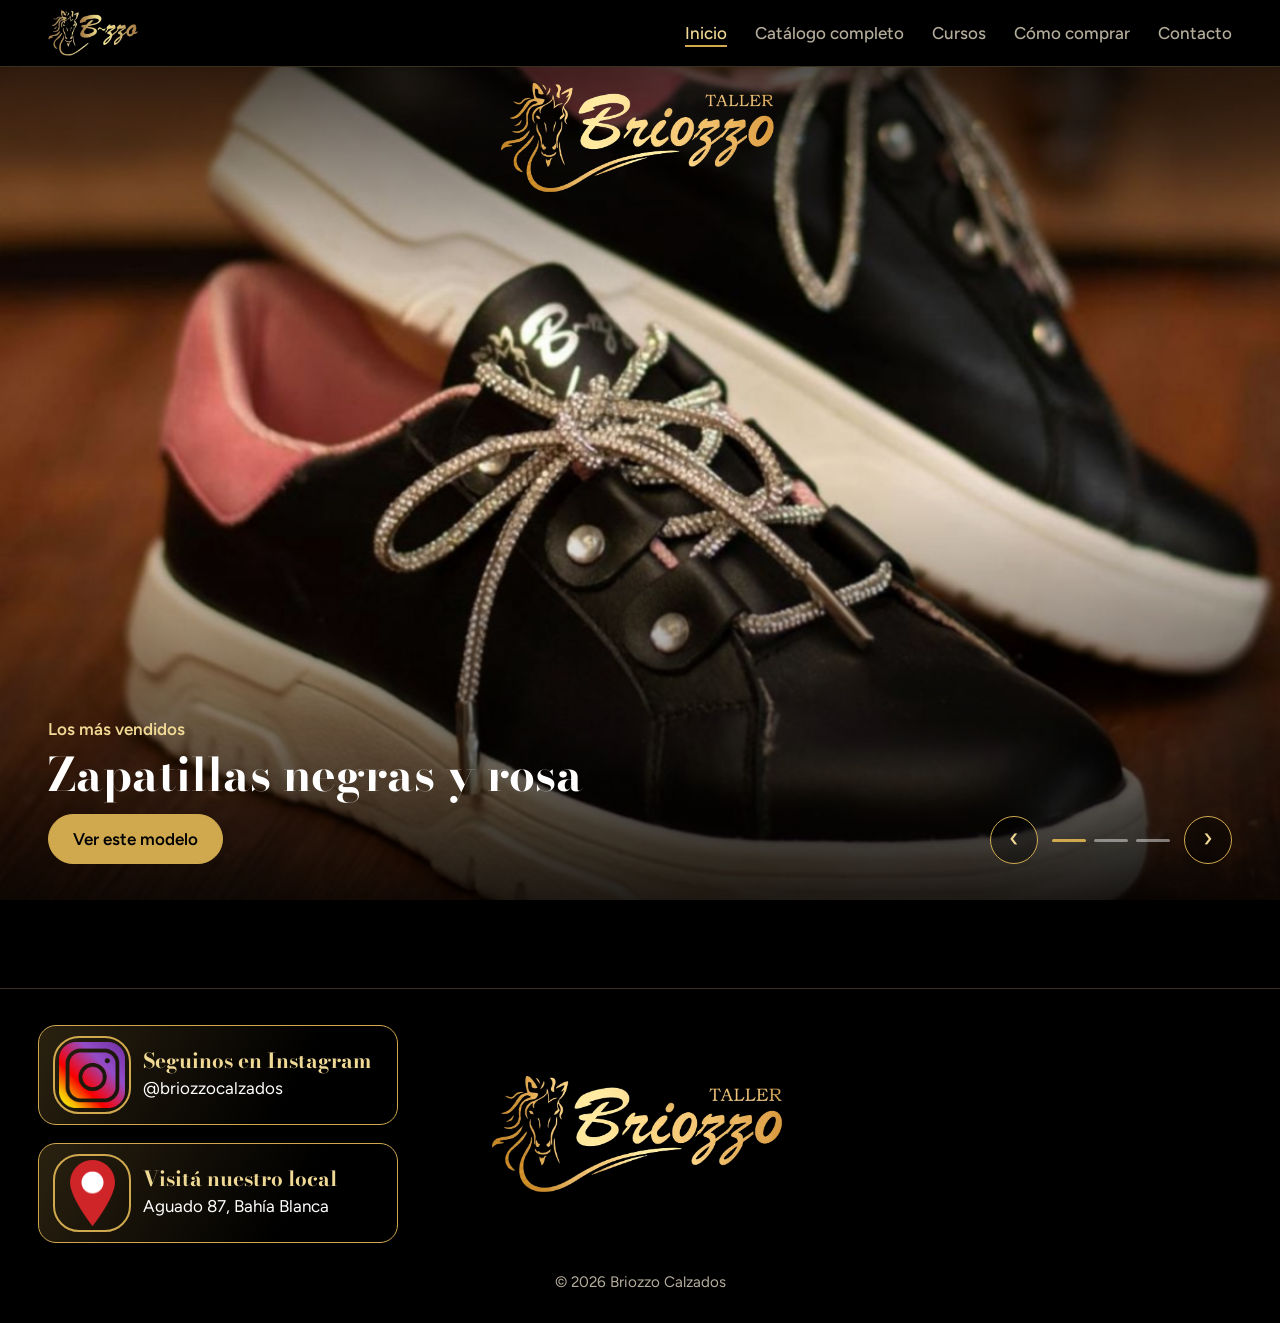
<file: index.html>
<!doctype html>
<html lang="es">
<head>
  <meta charset="utf-8">
  <meta name="viewport" content="width=device-width, initial-scale=1">
  <title>Briozzo Calzados</title>
  <meta name="description" content="Catálogo de Briozzo Calzados: zapatillas, sandalias, stilettos, chatitas y ojotas.">
  <link rel="icon" href="marca/caballo.png">
  <link rel="preconnect" href="https://fonts.googleapis.com">
  <link rel="preconnect" href="https://fonts.gstatic.com" crossorigin>
  <link href="https://fonts.googleapis.com/css2?family=Bodoni+Moda:opsz,wght@6..96,500;6..96,700&family=Figtree:wght@400;500;600&display=swap" rel="stylesheet">
  <link rel="stylesheet" href="estilos.css?v=17">
</head>
<body>
  <a class="saltar" href="#catalogo">Ir al catálogo</a>

  <div class="telon" aria-hidden="true"><img src="marca/logo.png" alt=""></div>

  <header class="nav">
    <a class="marca" href="#inicio" aria-label="Briozzo Calzados, inicio">
      <img src="marca/bzzo.png" alt="">
    </a>
    <nav aria-label="Principal">
      <a href="#inicio">Inicio</a>
      <a href="#catalogo">Catálogo completo</a>
      <a href="#cursos">Cursos</a>
      <a href="#como-comprar">Cómo comprar</a>
      <a href="#contacto">Contacto</a>
    </nav>
  </header>

  <main>
    <section class="vitrina" id="inicio">
      <h1 class="vitrina-logo"><img src="marca/logo.png" alt="Briozzo Calzados"></h1>

      <div class="carrusel" id="carrusel" tabindex="0" role="group"
           aria-label="Los más vendidos. Usá las flechas para cambiar de modelo y Enter para verlo.">
        <div class="pista" id="pista"></div>
      </div>

      <div class="vitrina-pie">
        <div class="vitrina-info">
          <p class="vitrina-etiqueta">Los más vendidos</p>
          <p class="vitrina-nombre" id="vitrina-nombre"></p>
          <button class="boton boton-oro" type="button" id="vitrina-ver">Ver este modelo</button>
        </div>
        <div class="vitrina-controles">
          <button class="flecha" type="button" id="vitrina-anterior" aria-label="Modelo anterior">‹</button>
          <div class="vitrina-puntos" id="vitrina-puntos"></div>
          <button class="flecha" type="button" id="vitrina-siguiente" aria-label="Modelo siguiente">›</button>
        </div>
      </div>
    </section>

    <section class="seccion" id="catalogo">
      <div class="catalogo-encabezado">
        <h2>Catálogo</h2>
        <div class="resultado-grupo">
          <p class="resultado" id="resultado" aria-live="polite"></p>
          <button class="quitar-filtros" type="button" id="quitar-filtros" hidden>Quitar filtros</button>
        </div>
      </div>
      <p class="catalogo-nota" id="catalogo-nota">Consultá precio y talles disponibles por WhatsApp.</p>

      <div class="filtros">
        <div class="categorias" id="categorias" role="group" aria-label="Tipo de calzado"></div>
        <div class="colores" id="colores" role="group" aria-label="Color"></div>
        <label class="buscar">
          <span class="visualmente-oculto">Buscar modelo</span>
          <input type="search" id="buscar" placeholder="Buscar modelo" autocomplete="off">
        </label>
      </div>

      <div class="filtro-stock" id="filtro-stock" hidden>
        <h3 id="talles-titulo">¿Qué talle buscás?</h3>
        <div class="tira" id="filtro-talles" role="group" aria-labelledby="talles-titulo"></div>
        <label class="solo-stock">
          <input type="checkbox" id="solo-stock">
          <span>Ocultar agotados</span>
        </label>
        <ul class="leyenda" aria-label="Referencias de stock">
          <li><span class="talle" data-estado="hay">38</span> Hay stock</li>
          <li><span class="talle" data-estado="pocos">38</span> Últimos pares</li>
          <li><span class="talle" data-estado="agotado">38</span> Agotado</li>
        </ul>
      </div>

      <div class="grilla-marco"><ul class="grilla" id="grilla"></ul></div>

      <div class="vacio" id="vacio" hidden>
        <h3>No hay modelos con esos filtros</h3>
        <p>Probá con otro tipo de calzado o color.</p>
        <button class="boton boton-linea" type="button" id="limpiar">Quitar filtros</button>
      </div>
    </section>

    <section class="seccion" id="cursos">
      <h2>Cursos de confección</h2>
      <div class="cursos">
        <div class="cursos-texto">
          <p>En Taller Briozzo enseñamos el oficio de la confección de calzado de forma práctica y personalizada, en un ambiente cálido donde cada alumno aprende a su ritmo.</p>
          <p>Se ven diseño, moldería, corte, armado, colocación de suelas y terminaciones.</p>
          <p>Está dirigido a personas sin experiencia, emprendedores o curiosos que quieran crear su propio calzado.</p>
          <p>Consultanos por días, horarios, duración, materiales y costos.</p>
          <p class="cursos-cierre">Aprendé un oficio, desarrollá tu creatividad y hacé realidad el sueño de fabricar tus propios zapatos.</p>
        </div>
        <div class="cursos-lateral">
        <aside class="cursos-datos" aria-label="Horarios del curso">
          <h3>Horarios</h3>
          <dl class="cursos-horarios">
            <div><dt>Jueves</dt><dd>16 a 18</dd></div>
            <div><dt>Viernes</dt><dd>17:30 a 19:30</dd></div>
            <div><dt>Sábados</dt><dd>14 a 16 y 16 a 18</dd></div>
          </dl>
          <a class="boton boton-oro" id="curso-consultar" target="_blank" rel="noopener">Consultar por el curso</a>
        </aside>
        <ul class="cursos-notas">
          <li>Los materiales son aparte.</li>
          <li>El taller cuenta con herramientas, no es necesario que las compres.</li>
        </ul>
        </div>
      </div>
    </section>

    <section class="seccion" id="como-comprar">
      <h2>Cómo comprar</h2>
      <ol class="pasos">
        <li>
          <h3>Elegí el modelo</h3>
          <p>Abrí cualquier calzado y acercá la foto para ver los detalles.</p>
        </li>
        <li>
          <h3>Escribinos por WhatsApp</h3>
          <p>El mensaje se escribe solo, con el modelo que elegiste.</p>
        </li>
        <li>
          <h3>Confirmá talle y precio</h3>
          <p>Te respondemos con la disponibilidad de tu talle.</p>
        </li>
      </ol>
    </section>

    <section class="seccion" id="contacto">
      <h2>Contacto</h2>
      <div class="contacto">
        <div class="contacto-info">
          <h3>¿Tenés una consulta?</h3>
          <p>Escribinos y te respondemos por WhatsApp.</p>
          <dl id="contacto-datos"></dl>
        </div>
        <form class="contacto-form" id="contacto-form">
          <label>
            <span>Tu nombre</span>
            <input type="text" name="nombre" required autocomplete="name">
          </label>
          <label>
            <span>Tu consulta</span>
            <textarea name="consulta" rows="4" required></textarea>
          </label>
          <button class="boton boton-oro" type="submit">Enviar por WhatsApp</button>
        </form>
      </div>
    </section>
  </main>

  <footer class="pie">
    <div class="pie-contacto">
      <a class="boton-pie boton-pie-instagram" id="pie-instagram" target="_blank" rel="noopener">
        <span class="boton-pie-icono"><img src="marca/instagram.webp" alt=""></span>
        <span class="pie-texto">
          <strong>Seguinos en Instagram</strong>
          <span id="pie-usuario"></span>
        </span>
      </a>
      <a class="boton-pie boton-pie-local" id="pie-local" target="_blank" rel="noopener">
        <span class="boton-pie-icono"><img src="marca/ubicacion.png" alt=""></span>
        <span class="pie-texto">
          <strong>Visitá nuestro local</strong>
          <span id="pie-direccion"></span>
        </span>
      </a>
    </div>
    <img class="pie-logo" src="marca/logo.png" alt="Briozzo Calzados">
    <p class="pie-derechos">© <span id="anio"></span> Briozzo Calzados</p>
  </footer>

  <dialog class="ficha" id="ficha" aria-labelledby="ficha-nombre">
    <button class="ficha-cerrar" type="button" id="ficha-cerrar" aria-label="Cerrar">×</button>
    <div class="ficha-imagen" id="ficha-imagen"><img id="ficha-foto" alt=""></div>
    <div class="ficha-cuerpo">
      <p class="ficha-tipo" id="ficha-tipo"></p>
      <h2 id="ficha-nombre"></h2>
      <p class="ficha-precio" id="ficha-precio"></p>
      <div id="ficha-stock" hidden>
        <h3 id="ficha-talles-titulo">Elegí tu talle</h3>
        <div class="tira" id="ficha-talles" role="group" aria-labelledby="ficha-talles-titulo"></div>
      </div>
      <p class="ficha-estado" id="ficha-estado" aria-live="polite"></p>
      <a class="boton boton-negro" id="ficha-whatsapp" target="_blank" rel="noopener">Consultar por WhatsApp</a>
      <div class="ficha-navegar">
        <button class="flecha" type="button" id="ficha-anterior" aria-label="Modelo anterior">‹</button>
        <button class="flecha" type="button" id="ficha-siguiente" aria-label="Modelo siguiente">›</button>
      </div>
    </div>
  </dialog>

  <script src="datos.js?v=17"></script>
  <script src="app.js?v=17"></script>
</body>
</html>
</file>
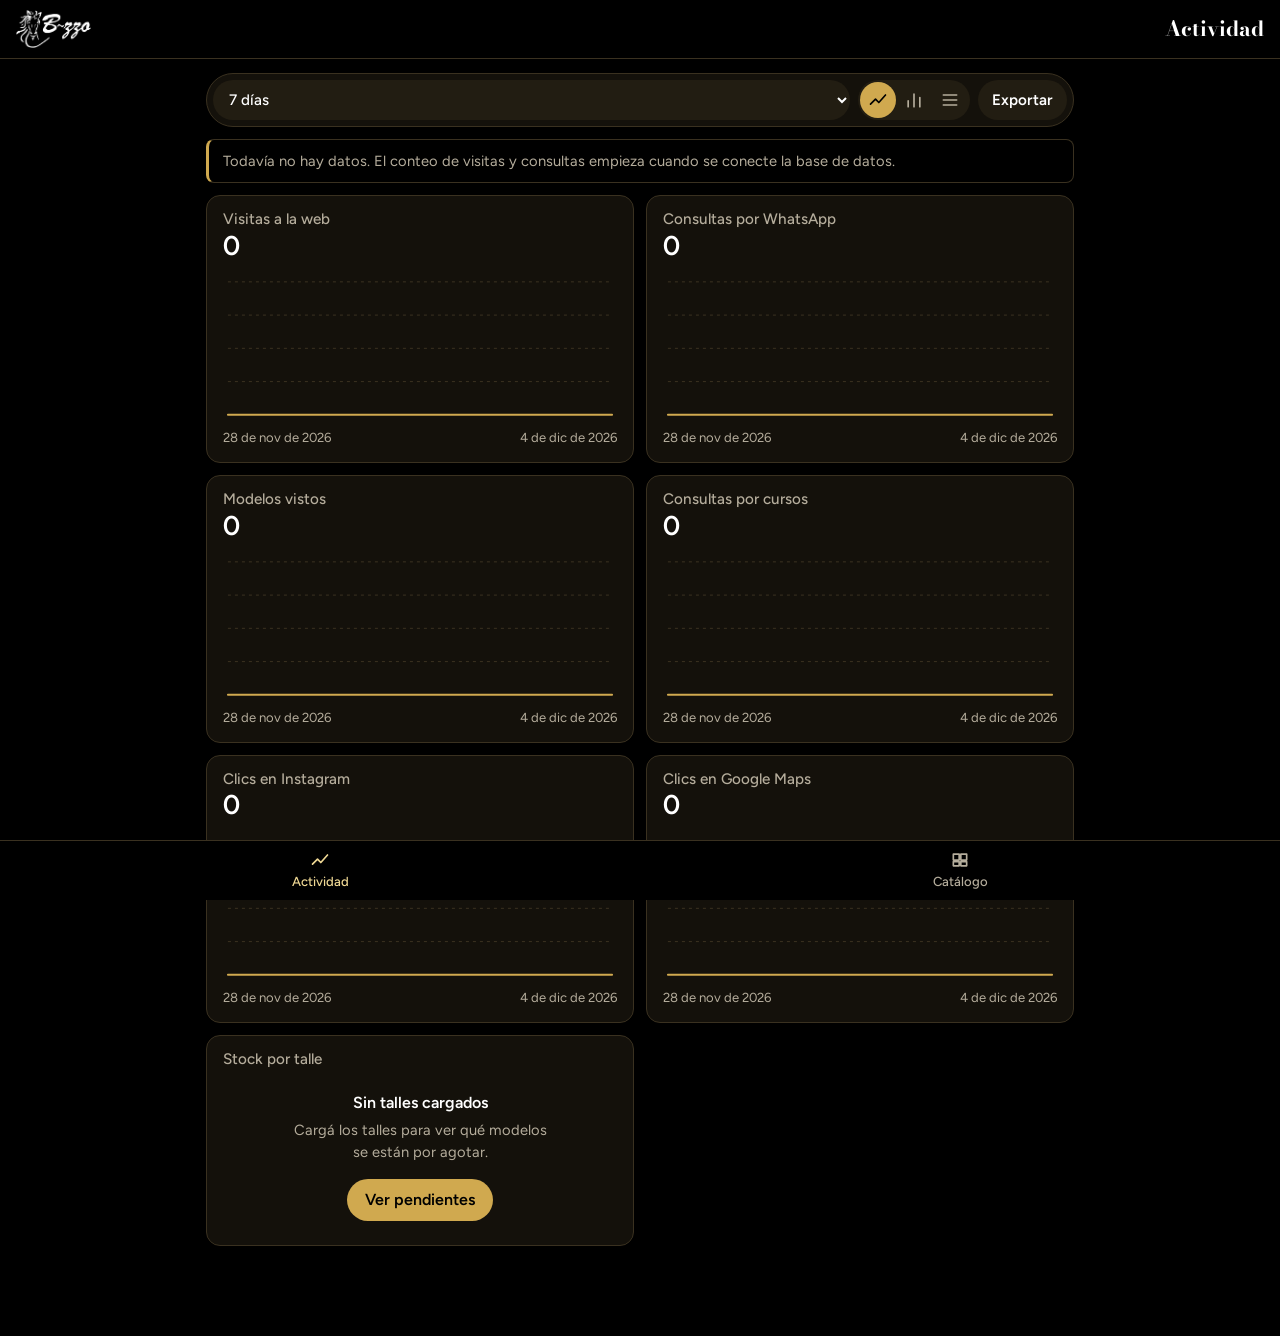
<file: panel/index.html>
<!doctype html>
<html lang="es">
<head>
  <meta charset="utf-8">
  <meta name="viewport" content="width=device-width, initial-scale=1, viewport-fit=cover">
  <meta name="robots" content="noindex">
  <meta name="theme-color" content="#000000">
  <meta name="apple-mobile-web-app-capable" content="yes">
  <meta name="apple-mobile-web-app-title" content="Briozzo">
  <title>Panel Briozzo</title>
  <link rel="manifest" href="manifest.webmanifest">
  <link rel="icon" href="icono-192.png">
  <link rel="apple-touch-icon" href="icono-192.png">
  <link rel="preconnect" href="https://fonts.googleapis.com">
  <link rel="preconnect" href="https://fonts.gstatic.com" crossorigin>
  <link href="https://fonts.googleapis.com/css2?family=Bodoni+Moda:opsz,wght@6..96,700&family=Figtree:wght@400;500;600&display=swap" rel="stylesheet">
  <link rel="stylesheet" href="panel.css?v=1">
</head>
<body>
  <header class="barra">
    <img src="../marca/bzzo-blanco.png" alt="Briozzo">
    <h1 id="titulo">Actividad</h1>
  </header>

  <main>
    <section id="actividad">
      <div class="herramientas">
        <label class="periodo">
          <span class="oculto">Período</span>
          <select id="periodo">
            <option value="7">7 días</option>
            <option value="30">30 días</option>
            <option value="90">90 días</option>
          </select>
        </label>
        <div class="vistas" role="group" aria-label="Forma de ver los datos">
          <button type="button" data-vista="linea" aria-label="Ver en líneas" aria-pressed="true">
            <svg viewBox="0 0 24 24" aria-hidden="true"><path d="M3 17l6-6 4 4 8-9"/></svg>
          </button>
          <button type="button" data-vista="barras" aria-label="Ver en barras" aria-pressed="false">
            <svg viewBox="0 0 24 24" aria-hidden="true"><path d="M5 20v-7M12 20V5M19 20v-11"/></svg>
          </button>
          <button type="button" data-vista="tabla" aria-label="Ver en tabla" aria-pressed="false">
            <svg viewBox="0 0 24 24" aria-hidden="true"><path d="M4 6h16M4 12h16M4 18h16"/></svg>
          </button>
        </div>
        <button class="exportar" type="button" id="exportar">Exportar</button>
      </div>

      <p class="aviso" id="aviso" hidden>Todavía no hay datos. El conteo de visitas y consultas empieza cuando se conecte la base de datos.</p>
      <div class="tarjetas" id="tarjetas"></div>
    </section>

    <section id="catalogo" hidden>
      <div class="cifras" id="cifras"></div>

      <article class="tarjeta">
        <h2>Modelos por tipo</h2>
        <div class="filas" id="por-tipo"></div>
      </article>

      <article class="tarjeta">
        <h2>Modelos por color</h2>
        <div class="filas" id="por-color"></div>
      </article>

      <article class="tarjeta">
        <h2>Pendientes de cargar</h2>
        <ul class="pendientes" id="pendientes"></ul>
      </article>
    </section>
  </main>

  <nav class="pestanas" aria-label="Secciones del panel">
    <a href="#actividad">
      <svg viewBox="0 0 24 24" aria-hidden="true"><path d="M3 17l6-6 4 4 8-9"/></svg>
      Actividad
    </a>
    <a href="#catalogo">
      <svg viewBox="0 0 24 24" aria-hidden="true"><path d="M4 5h7v7H4zM13 5h7v7h-7zM4 14h7v5H4zM13 14h7v5h-7z"/></svg>
      Catálogo
    </a>
  </nav>

  <script src="../datos.js?v=17"></script>
  <script src="actividad.js?v=1"></script>
  <script src="panel.js?v=1"></script>
</body>
</html>
</file>
<file: estilos.css>
:root {
  --negro: #000000;
  --blanco: #ffffff;
  --oro: #d0a94f;
  --oro-claro: #f0d995;
  --oro-oscuro: #80601a;
  --carbon: #14110b;
  --ancho: 1320px;
  --serif: "Bodoni Moda", Georgia, serif;
  --sans: "Figtree", system-ui, sans-serif;

  /* Colores que cambian cuando la página pasa a blanco */
  --fondo: var(--negro);
  --texto: var(--blanco);
  --suave: #b5ad9c;
  --linea: #3a3120;
  --panel: #14110b;
  --titulo: var(--oro-claro);
  --velo: rgba(0, 0, 0, .72);
}

body[data-tema="claro"] {
  --fondo: #e6e0d4;
  --texto: var(--negro);
  --suave: #4c4639;
  --linea: #cdc3ad;
  --panel: #f1ece1;
  --titulo: #6f5213;
  --velo: rgba(230, 224, 212, .82);
}

* { box-sizing: border-box; }
[hidden] { display: none !important; }

html { scroll-behavior: smooth; scroll-padding-top: 88px; }

body {
  margin: 0;
  background: var(--fondo);
  color: var(--texto);
  font: 400 1.0625rem/1.55 var(--sans);
  display: flex;
  flex-direction: column;
  min-height: 100svh;
  overflow-x: hidden;
  transition: background-color .2s ease, color .2s ease;
}

main { flex: 1; width: 100%; }
h2:focus { outline: none; }
h1, h2, h3, p, ul, ol, dl, dd { margin: 0; padding: 0; }
ul, ol { list-style: none; }
a { color: inherit; }
img { display: block; }
button, input, textarea { font: inherit; color: inherit; }

:focus-visible { outline: 2px solid var(--oro); outline-offset: 3px; }

.saltar {
  position: absolute;
  left: 16px;
  top: -60px;
  z-index: 60;
  background: var(--oro);
  color: var(--negro);
  padding: 8px 14px;
  border-radius: 8px;
}
.saltar:focus { top: 12px; }

.visualmente-oculto {
  position: absolute;
  width: 1px;
  height: 1px;
  overflow: hidden;
  clip-path: inset(50%);
  white-space: nowrap;
}

/* Entrada: el logo se revela en dorado y el telón sube */
.telon {
  position: fixed;
  inset: 0;
  z-index: 50;
  display: grid;
  place-items: center;
  background: var(--negro);
  pointer-events: none;
  animation: telon-subir .7s cubic-bezier(.76, 0, .24, 1) 1.5s forwards;
}
.telon img {
  width: min(70vw, 520px);
  clip-path: inset(0 100% 0 0);
  animation: telon-logo 1.1s cubic-bezier(.6, 0, .2, 1) .15s forwards;
}
@keyframes telon-logo { to { clip-path: inset(0 0 0 0); } }
@keyframes telon-subir { to { transform: translateY(-100%); visibility: hidden; } }

/* Navegación */
.nav {
  position: sticky;
  top: 0;
  z-index: 20;
  display: flex;
  align-items: center;
  gap: 32px;
  padding: 10px clamp(16px, 4vw, 48px);
  background: var(--velo);
  backdrop-filter: blur(14px);
  border-bottom: 1px solid var(--linea);
  transition: background-color .2s ease, border-color .2s ease;
}
.nav nav { display: flex; gap: 28px; margin-left: auto; }
.nav nav a { text-decoration: none; color: var(--suave); font-weight: 500; }
.nav nav a:hover { color: var(--titulo); }
.nav nav a[aria-current="page"] {
  color: var(--titulo);
  text-decoration: underline;
  text-decoration-color: var(--oro);
  text-decoration-thickness: 2px;
  text-underline-offset: 6px;
}

.marca { display: inline-flex; }
.marca img { height: 46px; width: auto; }
body[data-tema="claro"] .marca img { filter: brightness(.6); }

.boton {
  display: inline-block;
  padding: 11px 24px;
  border-radius: 999px;
  border: 1px solid var(--oro);
  font-weight: 600;
  text-align: center;
  text-decoration: none;
  cursor: pointer;
  transition: transform .2s ease, background-color .2s ease;
}
.boton:hover { transform: translateY(-2px); }
.boton-oro { background: var(--oro); color: var(--negro); }
.boton-oro:hover { background: var(--oro-claro); border-color: var(--oro-claro); }
.boton-linea { background: transparent; color: var(--titulo); }
.boton-linea:hover { background: var(--panel); }
.boton-negro { background: var(--negro); border-color: var(--negro); color: var(--blanco); }
.boton-negro:hover { background: var(--oro-oscuro); border-color: var(--oro-oscuro); }

.flecha {
  display: grid;
  place-items: center;
  flex: none;
  width: 48px;
  height: 48px;
  padding: 0 0 4px;
  background: transparent;
  border: 1px solid var(--oro);
  border-radius: 50%;
  color: var(--oro-claro);
  font-size: 1.7rem;
  line-height: 1;
  cursor: pointer;
}
.flecha:hover { background: var(--oro); color: var(--negro); }

/* Portada a pantalla completa con los más vendidos */
.vitrina {
  position: relative;
  height: calc(100svh - 67px);
  min-height: 460px;
  overflow: hidden;
  background: var(--negro);
}
.carrusel {
  position: absolute;
  inset: 0;
  overflow: hidden;
  cursor: grab;
  touch-action: pan-y;
  user-select: none;
}
.carrusel:active { cursor: grabbing; }
.carrusel:focus-visible { outline-offset: -6px; }
.pista {
  display: flex;
  height: 100%;
  transition: transform .9s cubic-bezier(.22, .7, .2, 1);
  will-change: transform;
}
.diapositiva { flex: 0 0 100%; height: 100%; }
.diapositiva img { display: block; width: 100%; height: 100%; object-fit: cover; pointer-events: none; }

/* Sombra arriba y abajo para que el logo y el texto se lean sobre cualquier foto */
.vitrina::after {
  content: "";
  position: absolute;
  inset: 0;
  z-index: 1;
  pointer-events: none;
  background: linear-gradient(rgba(0, 0, 0, .68), transparent 30%, transparent 50%, rgba(0, 0, 0, .86));
}
.vitrina-logo { position: absolute; z-index: 2; top: 14px; left: 50%; transform: translateX(-50%); pointer-events: none; }
.vitrina-logo img { width: clamp(180px, 22vw, 320px); height: auto; }

.vitrina-pie {
  position: absolute;
  z-index: 2;
  inset: auto clamp(16px, 4vw, 48px) clamp(18px, 4vh, 36px);
  display: flex;
  align-items: flex-end;
  justify-content: space-between;
  gap: 20px;
  pointer-events: none;
}
.vitrina-info { display: grid; justify-items: start; gap: 8px; min-width: 0; pointer-events: auto; }
.vitrina-etiqueta { color: var(--oro-claro); font-weight: 600; }
.vitrina-nombre { font: 700 clamp(1.7rem, 3.6vw, 3rem)/1.08 var(--serif); color: var(--blanco); }
.vitrina-info .boton { margin-top: 6px; }
.vitrina-controles { display: flex; align-items: center; gap: 14px; pointer-events: auto; }
.vitrina-puntos { display: flex; gap: 8px; }
.vitrina-puntos button {
  width: 34px;
  height: 24px;
  padding: 0;
  background: none;
  border: 0;
  cursor: pointer;
}
.vitrina-puntos button::before {
  content: "";
  display: block;
  height: 3px;
  border-radius: 2px;
  background: rgba(255, 255, 255, .45);
}
.vitrina-puntos button[aria-current]::before { background: var(--oro); }
.vitrina .flecha { background: rgba(0, 0, 0, .4); }
.vitrina .flecha:hover { background: var(--oro); }

/* Secciones */
.seccion {
  max-width: var(--ancho);
  margin: 0 auto;
  padding: 88px clamp(16px, 4vw, 48px) 0;
}
.seccion > h2, .catalogo-encabezado h2 {
  font: 700 clamp(2.4rem, 5vw, 3.8rem)/1.05 var(--serif);
  color: var(--titulo);
  transition: color .2s ease;
}
.catalogo-encabezado {
  display: flex;
  flex-wrap: wrap;
  justify-content: space-between;
  align-items: baseline;
  gap: 8px 16px;
}
.catalogo-nota { margin-top: 6px; color: var(--suave); }
.resultado-grupo { display: flex; align-items: baseline; gap: 12px; }
.resultado { color: var(--suave); }
.quitar-filtros {
  padding: 0;
  background: none;
  border: 0;
  color: var(--oro-claro);
  text-decoration: underline;
  cursor: pointer;
}

.filtros {
  display: flex;
  flex-wrap: wrap;
  align-items: center;
  gap: 14px 20px;
  margin-top: 24px;
}
.categorias { display: flex; flex-wrap: wrap; gap: 6px; }
.categorias button {
  padding: 8px 18px;
  border-radius: 999px;
  border: 1px solid var(--linea);
  background: transparent;
  cursor: pointer;
}
.categorias button:hover { border-color: var(--oro); }
.categorias button[aria-pressed="true"] {
  background: var(--oro);
  border-color: var(--oro);
  color: var(--negro);
  font-weight: 600;
}
.colores { display: flex; gap: 10px; }
.colores button {
  width: 30px;
  height: 30px;
  padding: 0;
  border: 1px solid #6a6050;
  border-radius: 50%;
  cursor: pointer;
  transition: transform .2s ease;
}
.colores button:hover { transform: scale(1.15); }
.colores button[aria-pressed="true"] {
  box-shadow: 0 0 0 2px var(--negro), 0 0 0 4px var(--oro);
}
.buscar { margin-left: auto; }
.buscar input {
  width: 220px;
  max-width: 100%;
  padding: 9px 16px;
  background: var(--panel);
  border: 1px solid var(--linea);
  border-radius: 999px;
}
.buscar input::placeholder { color: var(--suave); }

/* Stock por talle: se muestra cuando los talles estén cargados */
.filtro-stock { display: grid; gap: 12px; margin-top: 24px; }
.filtro-stock h3 { font: 500 1.05rem/1.3 var(--sans); color: var(--suave); }
.solo-stock { display: inline-flex; align-items: center; gap: 8px; cursor: pointer; }
.solo-stock input { accent-color: var(--oro); width: 18px; height: 18px; }
.leyenda { display: flex; flex-wrap: wrap; gap: 8px 22px; color: var(--suave); font-size: .95rem; }
.leyenda li { display: inline-flex; align-items: center; gap: 8px; }

.tira { display: grid; grid-template-columns: repeat(auto-fill, minmax(52px, 1fr)); gap: 6px; }
.tira button {
  position: relative;
  min-height: 48px;
  background: transparent;
  border: 1px solid currentColor;
  border-radius: 8px;
  font: 500 1.2rem/1 var(--serif);
  cursor: pointer;
}
.tira button:hover:not(:disabled) { border-color: var(--oro); }
.tira button[aria-pressed="true"] {
  background: var(--oro);
  border-color: var(--oro);
  color: var(--negro);
  font-weight: 700;
}
.tira button[data-estado="agotado"] { text-decoration: line-through; cursor: not-allowed; opacity: .45; }

.talle {
  position: relative;
  display: grid;
  place-items: center;
  min-width: 32px;
  height: 30px;
  padding: 0 4px;
  border: 1px solid var(--linea);
  border-radius: 6px;
  font: 500 .95rem/1 var(--serif);
}
.talle[data-estado="agotado"] { text-decoration: line-through; opacity: .5; }
.talle[data-estado="pocos"]::after,
.tira button[data-estado="pocos"]::after {
  content: "";
  position: absolute;
  top: 4px;
  right: 4px;
  width: 5px;
  height: 5px;
  border-radius: 50%;
  background: var(--oro);
}

/* Grilla del catálogo */
.grilla-marco { margin-top: 28px; }
.grilla {
  display: grid;
  grid-template-columns: repeat(5, minmax(0, 1fr));
  grid-auto-rows: 1fr;
  gap: 18px;
}

.tarjeta {
  --rx: 0deg;
  --ry: 0deg;
  --mx: 50%;
  --my: 50%;
  position: relative;
  display: flex;
  flex-direction: column;
  width: 100%;
  height: 100%;
  padding: 0;
  background: var(--carbon);
  border: 1px solid #3a3120;
  border-radius: 16px;
  overflow: hidden;
  text-align: left;
  color: var(--blanco);
  cursor: pointer;
  transform: perspective(900px) rotateX(var(--rx)) rotateY(var(--ry));
  transition: transform .18s ease-out, border-color .2s ease;
}
.tarjeta:hover { border-color: var(--oro); }
.tarjeta img {
  flex: none;
  width: 100%;
  aspect-ratio: 1;
  object-fit: cover;
  transition: transform .5s ease;
}
.tarjeta:hover img { transform: scale(1.05); }
.tarjeta::after {
  content: "";
  position: absolute;
  inset: 0;
  background: radial-gradient(240px circle at var(--mx) var(--my), rgba(240, 217, 149, .32), transparent 70%);
  opacity: 0;
  transition: opacity .25s ease;
  pointer-events: none;
}
.tarjeta:hover::after { opacity: 1; }
.tarjeta-texto {
  position: relative;
  z-index: 1;
  flex: 1;
  display: grid;
  align-content: start;
  gap: 2px;
  padding: 12px 14px 14px;
  background: var(--carbon);
}
.tarjeta-tipo { color: var(--oro-claro); font-size: .9rem; }
.tarjeta-nombre { font: 700 1.2rem/1.15 var(--serif); }
.tarjeta-precio { font-weight: 600; }
.tarjeta-talles { display: flex; flex-wrap: wrap; gap: 4px; margin-top: 6px; }
.tarjeta-talles .talle { border-color: rgba(255, 255, 255, .4); background: rgba(0, 0, 0, .5); }

.vacio {
  margin-top: 28px;
  padding: 48px 20px;
  text-align: center;
  border: 1px dashed var(--linea);
  border-radius: 16px;
}
.vacio h3 { font: 700 1.5rem/1.2 var(--serif); }
.vacio p { margin: 6px 0 18px; color: var(--suave); }

/* Pasos */
.pasos {
  display: grid;
  grid-template-columns: repeat(3, minmax(0, 1fr));
  gap: clamp(20px, 4vw, 48px);
  margin-top: 36px;
  counter-reset: paso;
}
.pasos li { counter-increment: paso; padding-top: 16px; border-top: 2px solid var(--oro); }
.pasos li::before {
  content: counter(paso);
  display: block;
  font: 700 clamp(3rem, 6vw, 4.6rem)/1 var(--serif);
  color: var(--titulo);
  margin-bottom: 14px;
  transition: color .2s ease;
}
.pasos h3 { font: 700 1.4rem/1.2 var(--serif); margin-bottom: 6px; }
.pasos p { color: var(--suave); }

/* Cursos de confección */
.cursos {
  display: grid;
  grid-template-columns: minmax(0, 1.15fr) minmax(0, 1fr);
  gap: clamp(28px, 5vw, 64px);
  align-items: start;
  margin-top: 28px;
}
.cursos-texto { display: grid; gap: 14px; max-width: 34em; }
.cursos-cierre {
  margin-top: 10px;
  padding-top: 18px;
  border-top: 2px solid var(--oro);
  font: 700 clamp(1.35rem, 2.4vw, 1.75rem)/1.25 var(--serif);
  color: var(--titulo);
  transition: color .2s ease;
}
.cursos-lateral { display: grid; gap: 14px; }
.cursos-datos {
  display: grid;
  gap: 8px;
  padding: clamp(20px, 3vw, 30px);
  background: var(--panel);
  border: 1px solid var(--linea);
  border-radius: 16px;
  transition: background-color .2s ease, border-color .2s ease;
}
.cursos-datos h3 { font: 700 1.3rem/1.2 var(--serif); }
.cursos-datos h3:not(:first-child) { margin-top: 16px; }
.cursos-notas { display: grid; gap: 4px; padding: 0 4px; color: var(--suave); font-size: 1rem; }
.cursos-horarios { display: grid; }
.cursos-horarios div {
  display: flex;
  justify-content: space-between;
  gap: 16px;
  padding: 9px 0;
  border-bottom: 1px solid var(--linea);
}
.cursos-horarios dt { font-weight: 600; }
.cursos-datos .boton { margin-top: 14px; }

/* Contacto */
.contacto {
  display: grid;
  grid-template-columns: minmax(0, 1fr) minmax(0, 1.2fr);
  gap: 32px;
  margin-top: 28px;
  padding: clamp(20px, 4vw, 36px);
  background: var(--panel);
  border: 1px solid var(--linea);
  border-radius: 16px;
}
.contacto-info h3 { font: 700 1.6rem/1.2 var(--serif); margin-bottom: 6px; }
.contacto-info > p { color: var(--suave); }
.contacto-info dl { margin-top: 20px; display: grid; gap: 12px; }
.contacto-info dt { color: var(--suave); font-size: .95rem; }
.contacto-form { display: grid; gap: 16px; }
.contacto-form label { display: grid; gap: 6px; font-weight: 500; }
.contacto-form input, .contacto-form textarea {
  width: 100%;
  padding: 11px 14px;
  background: var(--fondo);
  border: 1px solid var(--linea);
  border-radius: 10px;
  resize: vertical;
}
.contacto-form .boton { justify-self: start; }

.pie {
  display: grid;
  grid-template-columns: minmax(max-content, 1fr) auto minmax(0, 1fr);
  align-items: center;
  gap: 28px;
  margin-top: 88px;
  padding: 36px clamp(16px, 3vw, 40px) 28px;
  border-top: 1px solid var(--linea);
  color: var(--suave);
}
.pie-contacto { display: grid; grid-auto-rows: 1fr; gap: 18px; width: fit-content; max-width: 100%; }
.pie-logo { width: min(26vw, 300px); height: auto; }
.pie-derechos { grid-column: 1 / -1; text-align: center; font-size: .95rem; }
.pie-texto { display: grid; gap: 2px; }
.pie-texto strong { font: 700 1.3rem/1.15 var(--serif); }

.boton-pie {
  display: flex;
  align-items: center;
  gap: 18px;
  padding: 16px 26px 16px 20px;
  background: linear-gradient(120deg, #2a2110, var(--negro) 70%);
  border: 1px solid var(--oro);
  border-radius: 18px;
  color: var(--blanco);
  text-decoration: none;
  transition: transform .25s ease, box-shadow .25s ease;
}
.boton-pie:hover { transform: translateY(-3px); }
.boton-pie-instagram:hover { box-shadow: 0 0 34px rgba(221, 42, 123, .45); }
.boton-pie-local:hover { box-shadow: 0 0 34px rgba(208, 169, 79, .45); }
.boton-pie strong { color: var(--oro-claro); }
.boton-pie-icono { position: relative; flex: none; width: 66px; height: 66px; }
.boton-pie-icono::before {
  content: "";
  position: absolute;
  inset: -6px;
  border: 2px solid var(--oro);
  border-radius: 26px;
  animation: latido 2.4s ease-out infinite;
}
.boton-pie-local .boton-pie-icono::before { animation-delay: 1.2s; }
.boton-pie-icono img {
  position: relative;
  width: 100%;
  height: 100%;
  object-fit: contain;
  transition: transform .25s ease;
}
.boton-pie:hover .boton-pie-icono img { transform: rotate(-7deg) scale(1.1); }
@keyframes latido {
  from { transform: scale(.92); opacity: .9; }
  to { transform: scale(1.24); opacity: 0; }
}

/* Ficha del producto */
.ficha {
  width: min(1000px, calc(100vw - 32px));
  max-height: calc(100dvh - 32px);
  padding: 0;
  background: var(--blanco);
  color: var(--negro);
  border: 0;
  border-radius: 18px;
  overflow: auto;
}
.ficha[open] { display: grid; grid-template-columns: minmax(0, 1.15fr) minmax(0, 1fr); }
.ficha::backdrop { background: rgba(0, 0, 0, .86); backdrop-filter: blur(6px); }
.ficha-imagen { position: relative; aspect-ratio: 1; overflow: hidden; background: var(--negro); cursor: zoom-in; }
.ficha-imagen img { width: 100%; height: 100%; object-fit: cover; transition: transform .2s ease-out; }
.ficha-imagen[data-zoom="true"] img { transform: scale(2.3); }
.ficha-cuerpo { display: flex; flex-direction: column; gap: 10px; padding: 36px 30px 24px; }
.ficha-tipo { color: var(--oro-oscuro); font-weight: 600; }
.ficha h2 { font: 700 clamp(1.8rem, 3.2vw, 2.5rem)/1.08 var(--serif); padding-right: 28px; }
.ficha-precio { font-size: 1.2rem; font-weight: 600; }
.ficha h3 { font: 600 1rem/1.3 var(--sans); margin: 8px 0; }
.ficha-estado { color: #4a4438; }
.ficha .boton[aria-disabled="true"] { opacity: .45; cursor: not-allowed; }
.ficha-navegar { display: flex; gap: 8px; margin-top: auto; padding-top: 18px; }
.ficha-navegar .flecha { color: var(--negro); border-color: var(--negro); }
.ficha-navegar .flecha:hover { background: var(--negro); color: var(--blanco); }
.ficha-cerrar {
  position: absolute;
  top: 12px;
  right: 12px;
  z-index: 2;
  width: 40px;
  height: 40px;
  border-radius: 50%;
  border: 1px solid var(--negro);
  background: var(--blanco);
  color: var(--negro);
  font-size: 1.4rem;
  line-height: 1;
  cursor: pointer;
}
.ficha-cerrar:hover { background: var(--negro); color: var(--blanco); }

::view-transition-group(foto-activa) { animation-duration: .4s; animation-timing-function: cubic-bezier(.4, 0, .2, 1); }

@media (max-width: 1100px) {
  .grilla { grid-template-columns: repeat(4, minmax(0, 1fr)); }
}

@media (max-width: 860px) {
  /* En celular el menú es una barra fija abajo, como en la app de Instagram */
  body { padding-bottom: 58px; }
  .nav { background: var(--fondo); backdrop-filter: none; }
  .nav nav {
    position: fixed;
    inset: auto 0 0 0;
    z-index: 20;
    display: grid;
    grid-template-columns: repeat(5, minmax(0, 1fr));
    gap: 0;
    margin: 0;
    padding-bottom: env(safe-area-inset-bottom);
    background: var(--fondo);
    border-top: 1px solid var(--linea);
  }
  .nav nav a {
    display: grid;
    place-items: center;
    min-height: 58px;
    padding: 4px 2px;
    font-size: .82rem;
    line-height: 1.15;
    text-align: center;
  }

  .vitrina { height: calc(100svh - 125px); }
  .vitrina-pie { flex-direction: column; align-items: stretch; gap: 14px; }
  .vitrina-controles { justify-content: space-between; }
  .grilla { grid-template-columns: repeat(2, minmax(0, 1fr)); gap: 10px; }
  .tarjeta-texto { padding: 10px 12px 12px; }
  .tarjeta-nombre { font-size: 1.05rem; }
  .pasos, .contacto, .cursos { grid-template-columns: minmax(0, 1fr); }
  .buscar { margin-left: 0; flex: 1 1 100%; }
  .buscar input { width: 100%; }
  .ficha[open] { grid-template-columns: minmax(0, 1fr); }
  .ficha-cuerpo { padding: 20px; }
  .seccion { padding-top: 64px; }
  .pie { grid-template-columns: minmax(0, 1fr); }
  .pie-contacto { width: 100%; }
  .pie-logo { justify-self: center; width: min(70vw, 300px); }
  .boton-pie { gap: 16px; padding: 14px 16px; }
  .pie-texto strong { font-size: 1.15rem; }
}

@media (prefers-reduced-motion: reduce) {
  html { scroll-behavior: auto; }
  .telon { display: none; }
  .boton-pie-icono::before { animation: none; opacity: .6; }
}
</file>
<file: panel/panel.css>
:root {
  --negro: #000000;
  --panel: #14110b;
  --panel-alto: #221d12;
  --linea: #3a3120;
  --oro: #d0a94f;
  --oro-claro: #f0d995;
  --blanco: #ffffff;
  --suave: #b5ad9c;
  --serif: "Bodoni Moda", Georgia, serif;
  --sans: "Figtree", system-ui, sans-serif;
}

* { box-sizing: border-box; }
[hidden] { display: none !important; }

body {
  margin: 0;
  padding-bottom: calc(70px + env(safe-area-inset-bottom));
  background: var(--negro);
  color: var(--blanco);
  font: 400 1rem/1.5 var(--sans);
  -webkit-tap-highlight-color: transparent;
}

h1, h2, h3, p, ul, dl { margin: 0; padding: 0; }
ul { list-style: none; }
button, select { font: inherit; color: inherit; }
:focus-visible { outline: 2px solid var(--oro-claro); outline-offset: 2px; }

.oculto {
  position: absolute;
  width: 1px;
  height: 1px;
  overflow: hidden;
  clip-path: inset(50%);
}

.barra {
  position: sticky;
  top: 0;
  z-index: 5;
  display: flex;
  align-items: center;
  justify-content: space-between;
  gap: 16px;
  padding: calc(10px + env(safe-area-inset-top)) 16px 10px;
  background: var(--negro);
  border-bottom: 1px solid var(--linea);
}
.barra img { height: 38px; width: auto; }
.barra h1 { font: 700 1.3rem/1.1 var(--serif); }

main { max-width: 900px; margin: 0 auto; padding: 14px 16px 20px; }

/* Barra de herramientas */
.herramientas {
  display: flex;
  align-items: center;
  gap: 8px;
  padding: 6px;
  background: var(--panel);
  border: 1px solid var(--linea);
  border-radius: 999px;
}
.periodo { flex: 1; min-width: 0; }
.periodo select {
  width: 100%;
  min-height: 40px;
  padding: 0 12px;
  background: var(--panel-alto);
  border: 0;
  border-radius: 999px;
  font-size: .95rem;
  font-weight: 500;
}
.vistas { display: flex; flex: none; padding: 2px; background: var(--panel-alto); border-radius: 999px; }
.vistas button {
  display: grid;
  place-items: center;
  width: 36px;
  height: 36px;
  padding: 0;
  background: none;
  border: 0;
  border-radius: 50%;
  color: var(--suave);
  cursor: pointer;
}
.vistas button[aria-pressed="true"] { background: var(--oro); color: var(--negro); }
.vistas svg, .pestanas svg {
  width: 20px;
  height: 20px;
  fill: none;
  stroke: currentColor;
  stroke-width: 2;
  stroke-linecap: round;
  stroke-linejoin: round;
}
.exportar {
  flex: none;
  min-height: 40px;
  padding: 0 14px;
  background: var(--panel-alto);
  border: 0;
  border-radius: 999px;
  font-size: .95rem;
  font-weight: 600;
  cursor: pointer;
}

.aviso {
  margin-top: 12px;
  padding: 10px 14px;
  border: 1px solid var(--linea);
  border-left: 3px solid var(--oro);
  border-radius: 8px;
  color: var(--suave);
  font-size: .92rem;
}

/* Tarjetas */
.tarjetas { display: grid; gap: 12px; margin-top: 12px; }
.tarjeta {
  position: relative;
  padding: 14px 16px;
  background: var(--panel);
  border: 1px solid var(--linea);
  border-radius: 14px;
}
.tarjeta h2 { color: var(--suave); font: 500 .95rem/1.3 var(--sans); }
.cifra { font: 600 1.7rem/1.2 var(--sans); font-variant-numeric: tabular-nums; }

.grafico { position: relative; margin-top: 10px; }
.grafico svg { display: block; width: 100%; height: auto; overflow: visible; touch-action: pan-y; }
.guia { stroke: var(--linea); stroke-dasharray: 3 4; vector-effect: non-scaling-stroke; }
.base { stroke: var(--linea); vector-effect: non-scaling-stroke; }
.linea-dato {
  fill: none;
  stroke: var(--oro);
  stroke-width: 2;
  stroke-linecap: round;
  stroke-linejoin: round;
  vector-effect: non-scaling-stroke;
}
.barra-dato { fill: var(--oro); }
.cruz { stroke: var(--suave); vector-effect: non-scaling-stroke; }
.marca { fill: var(--oro); stroke: var(--panel); stroke-width: 2; }
.globo {
  position: absolute;
  top: -8px;
  transform: translateX(-50%);
  padding: 3px 9px;
  background: var(--blanco);
  border-radius: 7px;
  color: var(--negro);
  font-size: .85rem;
  font-weight: 600;
  white-space: nowrap;
  pointer-events: none;
}
.fechas {
  display: flex;
  justify-content: space-between;
  gap: 12px;
  margin-top: 8px;
  color: var(--suave);
  font-size: .82rem;
}

.tabla { max-height: 190px; margin-top: 8px; overflow-y: auto; }
.tabla table { width: 100%; border-collapse: collapse; font-size: .92rem; font-variant-numeric: tabular-nums; }
.tabla th { position: sticky; top: 0; background: var(--panel); color: var(--suave); font-weight: 500; text-align: left; }
.tabla th, .tabla td { padding: 6px 0; border-bottom: 1px solid var(--linea); }
.tabla th:last-child, .tabla td:last-child { text-align: right; }

.tarjeta-vacia { display: grid; justify-items: center; gap: 4px; text-align: center; }
.tarjeta-vacia h2 { justify-self: start; }
.tarjeta-vacia h3 { margin-top: 18px; font-size: 1rem; font-weight: 600; }
.tarjeta-vacia p { max-width: 30ch; color: var(--suave); font-size: .92rem; }
.boton {
  display: inline-block;
  margin: 12px 0 10px;
  padding: 9px 18px;
  background: var(--oro);
  border-radius: 999px;
  color: var(--negro);
  font-weight: 600;
  text-decoration: none;
}

/* Catálogo */
#catalogo { display: grid; gap: 12px; }
.cifras { display: grid; grid-template-columns: repeat(3, minmax(0, 1fr)); gap: 8px; }
.caja { padding: 12px; }
.caja h2 { font-size: .85rem; }
.caja .cifra { font-size: 1.4rem; }

.filas { display: grid; gap: 10px; margin-top: 12px; }
.fila {
  display: grid;
  grid-template-columns: 92px minmax(0, 1fr) 24px;
  align-items: center;
  gap: 10px;
  font-size: .95rem;
}
.fila-pista { height: 8px; background: var(--panel-alto); border-radius: 4px; overflow: hidden; }
.fila-pista span { display: block; height: 100%; background: var(--oro); border-radius: 4px; }
.fila-cifra { font-weight: 600; font-variant-numeric: tabular-nums; text-align: right; }

.pendientes { display: grid; gap: 10px; margin-top: 12px; }
.pendientes li { display: flex; align-items: center; gap: 12px; }
.pendientes img { flex: none; width: 48px; height: 48px; background: var(--panel-alto); border-radius: 8px; object-fit: cover; }
.pendientes span { display: grid; min-width: 0; }
.pendientes strong { font-weight: 500; }
.pendientes small { color: var(--suave); font-size: .85rem; }

/* Pestañas inferiores */
.pestanas {
  position: fixed;
  inset: auto 0 0 0;
  z-index: 5;
  display: grid;
  grid-template-columns: repeat(2, minmax(0, 1fr));
  padding-bottom: env(safe-area-inset-bottom);
  background: var(--negro);
  border-top: 1px solid var(--linea);
}
.pestanas a {
  display: grid;
  justify-items: center;
  gap: 2px;
  padding: 9px 4px 8px;
  color: var(--suave);
  font-size: .82rem;
  font-weight: 500;
  text-decoration: none;
}
.pestanas a[aria-current="page"] { color: var(--oro-claro); }

@media (min-width: 720px) {
  .tarjetas { grid-template-columns: repeat(2, minmax(0, 1fr)); }
}
</file>
